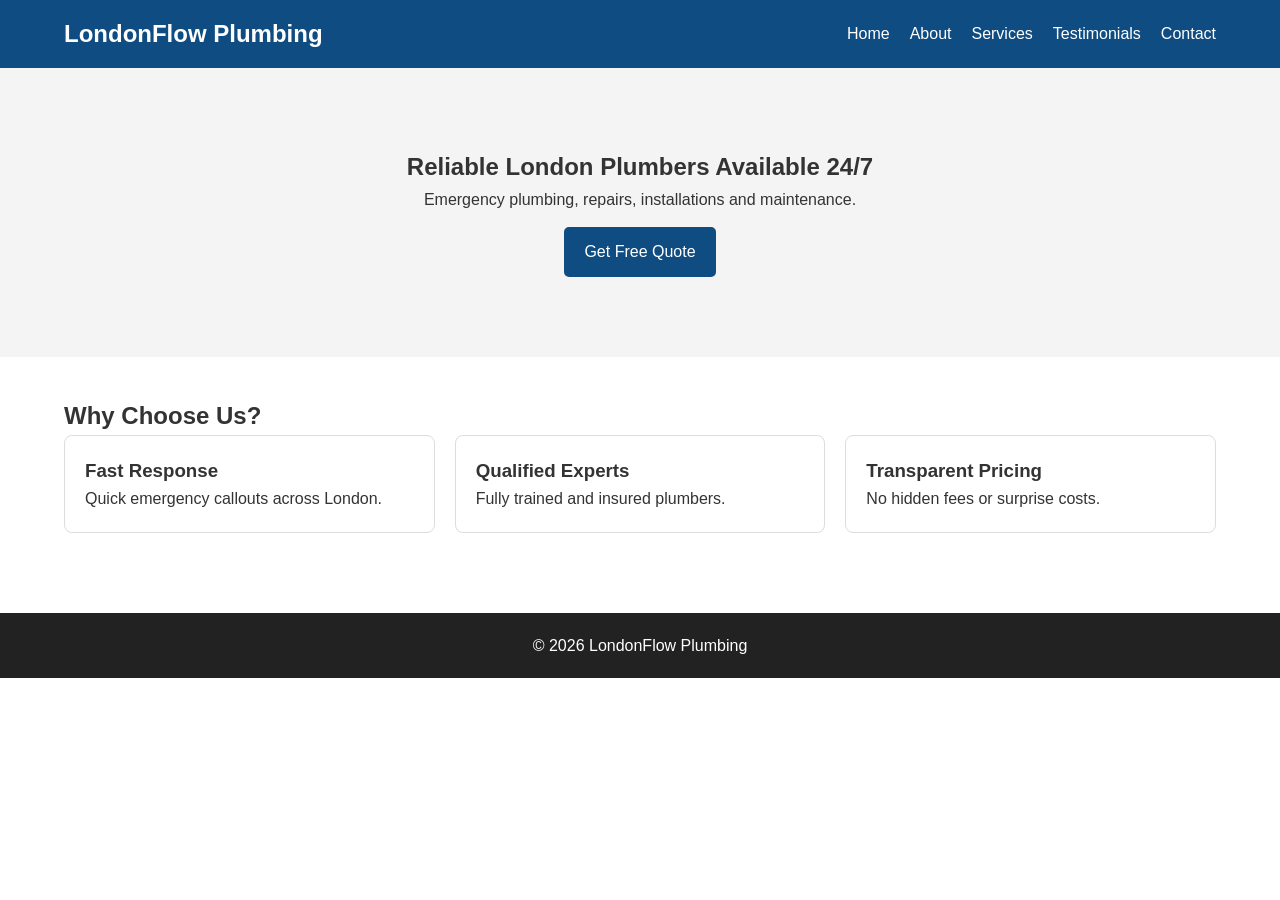
<file: index.html>
<!DOCTYPE html>
<html>
<head>
<meta charset="UTF-8">
<title>LondonFlow Plumbing</title>
<link rel="stylesheet" href="style.css">
</head>
<body>

<header>
<nav>
<h2>LondonFlow Plumbing</h2>
<ul>
<li><a href="index.html">Home</a></li>
<li><a href="about.html">About</a></li>
<li><a href="services.html">Services</a></li>
<li><a href="testimonials.html">Testimonials</a></li>
<li><a href="contact.html">Contact</a></li>
</ul>
</nav>
</header>

<section class="hero">
<h1>Reliable London Plumbers Available 24/7</h1>
<p>Emergency plumbing, repairs, installations and maintenance.</p>
<a href="contact.html" class="btn">Get Free Quote</a>
</section>

<div class="container">
<h2>Why Choose Us?</h2>

<div class="cards">

<div class="card">
<h3>Fast Response</h3>
<p>Quick emergency callouts across London.</p>
</div>

<div class="card">
<h3>Qualified Experts</h3>
<p>Fully trained and insured plumbers.</p>
</div>

<div class="card">
<h3>Transparent Pricing</h3>
<p>No hidden fees or surprise costs.</p>
</div>

</div>
</div>

<footer>
<p>© 2026 LondonFlow Plumbing</p>
</footer>

<script src="script.js"></script>
</body>
</html>
</file>
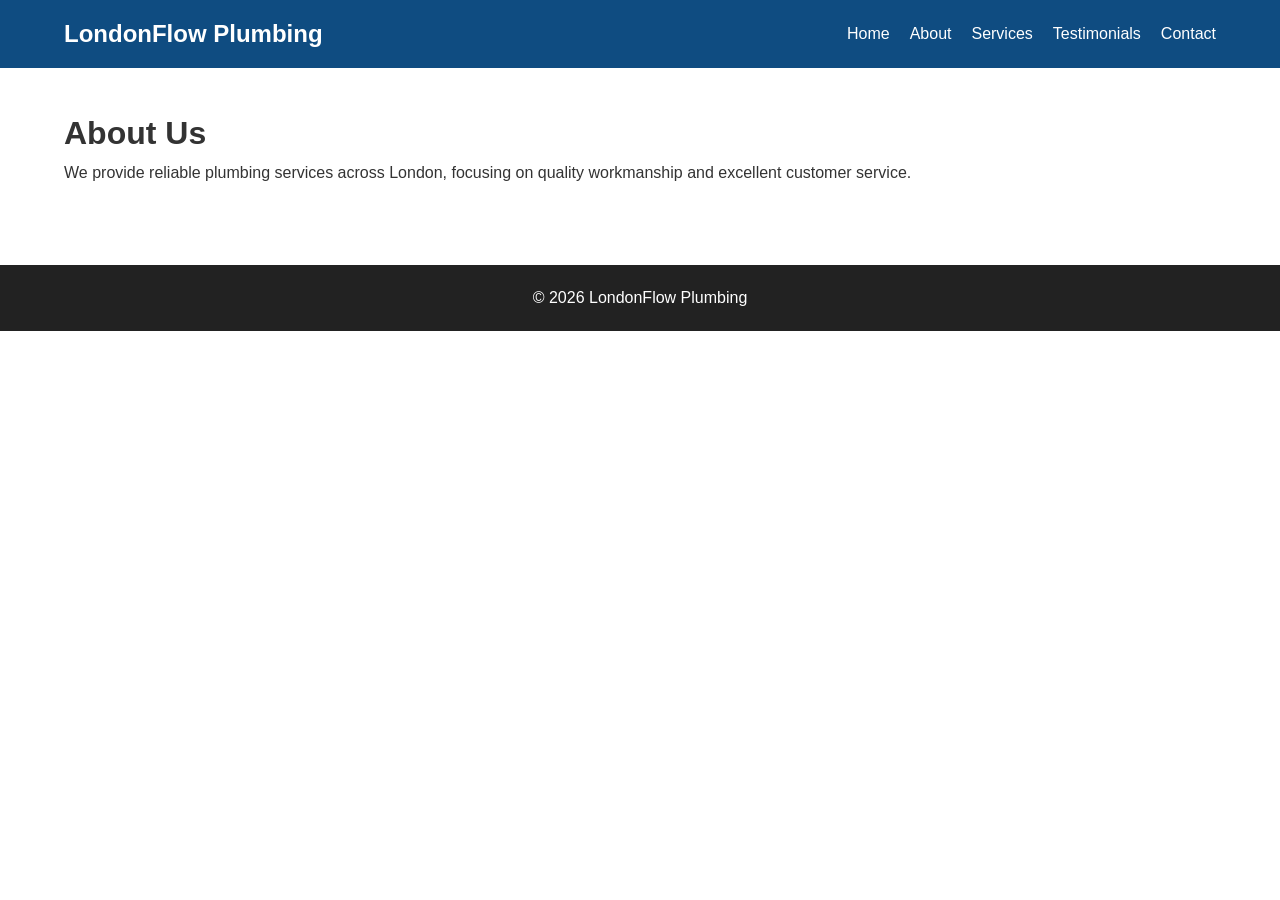
<file: about.html>
<!DOCTYPE html>
<html>
<head>
<title>About Us</title>
<link rel="stylesheet" href="style.css">
</head>
<body>

<header>
<nav>
<h2>LondonFlow Plumbing</h2>
<ul>
<li><a href="index.html">Home</a></li>
<li><a href="about.html">About</a></li>
<li><a href="services.html">Services</a></li>
<li><a href="testimonials.html">Testimonials</a></li>
<li><a href="contact.html">Contact</a></li>
</ul>
</nav>
</header>

<div class="container">
<h1>About Us</h1>
<p>We provide reliable plumbing services across London, focusing on quality workmanship and excellent customer service.</p>
</div>

<footer>
<p>© 2026 LondonFlow Plumbing</p>
</footer>

</body>
</html>
</file>
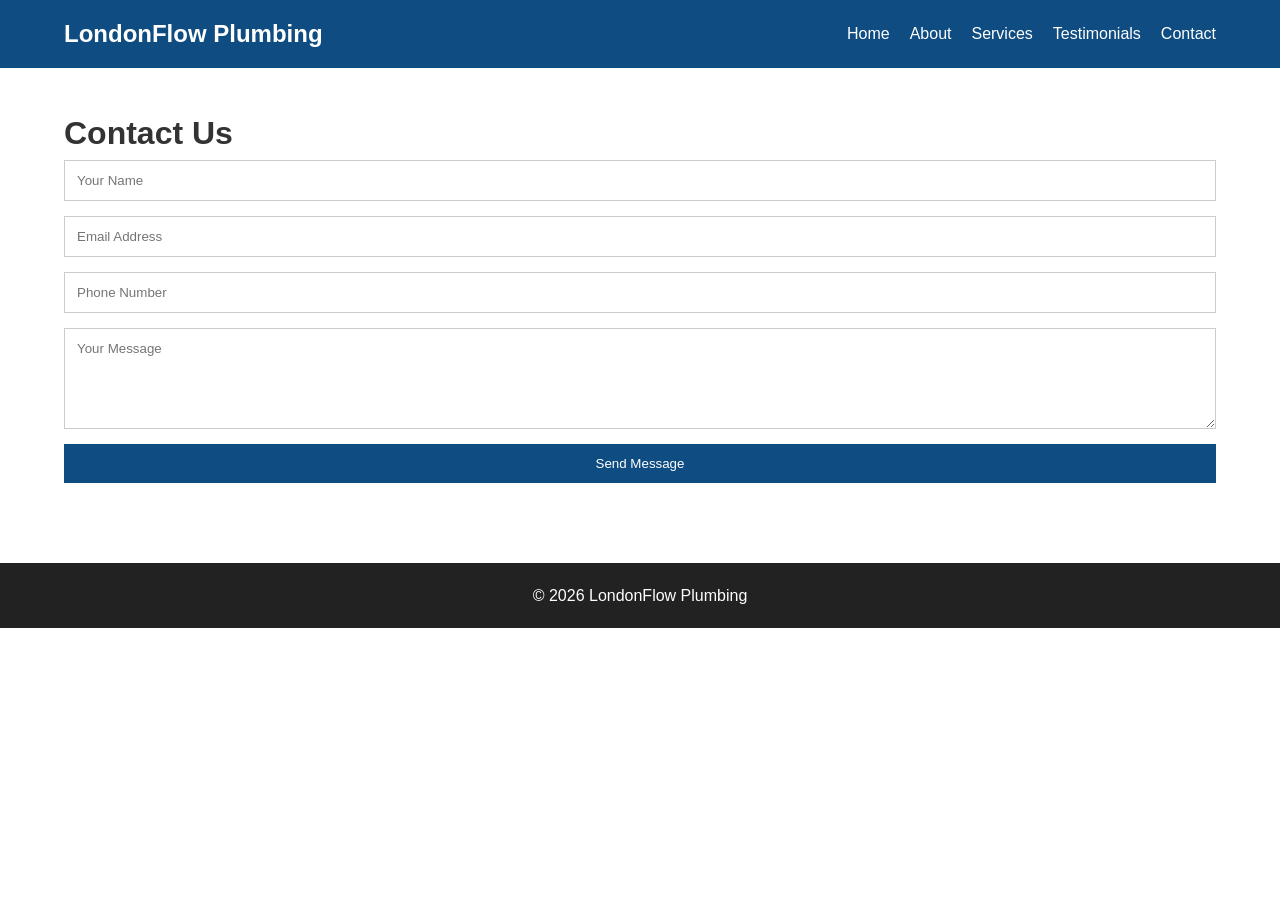
<file: contact.html>
<!DOCTYPE html>
<html>
<head>
<title>Contact</title>
<link rel="stylesheet" href="style.css">
</head>
<body>

<header>
<nav>
<h2>LondonFlow Plumbing</h2>
<ul>
<li><a href="index.html">Home</a></li>
<li><a href="about.html">About</a></li>
<li><a href="services.html">Services</a></li>
<li><a href="testimonials.html">Testimonials</a></li>
<li><a href="contact.html">Contact</a></li>
</ul>
</nav>
</header>

<div class="container">
<h1>Contact Us</h1>

<form>
<input type="text" placeholder="Your Name" required>
<input type="email" placeholder="Email Address" required>
<input type="tel" placeholder="Phone Number">
<textarea rows="5" placeholder="Your Message"></textarea>
<button type="submit">Send Message</button>
</form>

</div>

<footer>
<p>© 2026 LondonFlow Plumbing</p>
</footer>

</body>
</html>
</file>
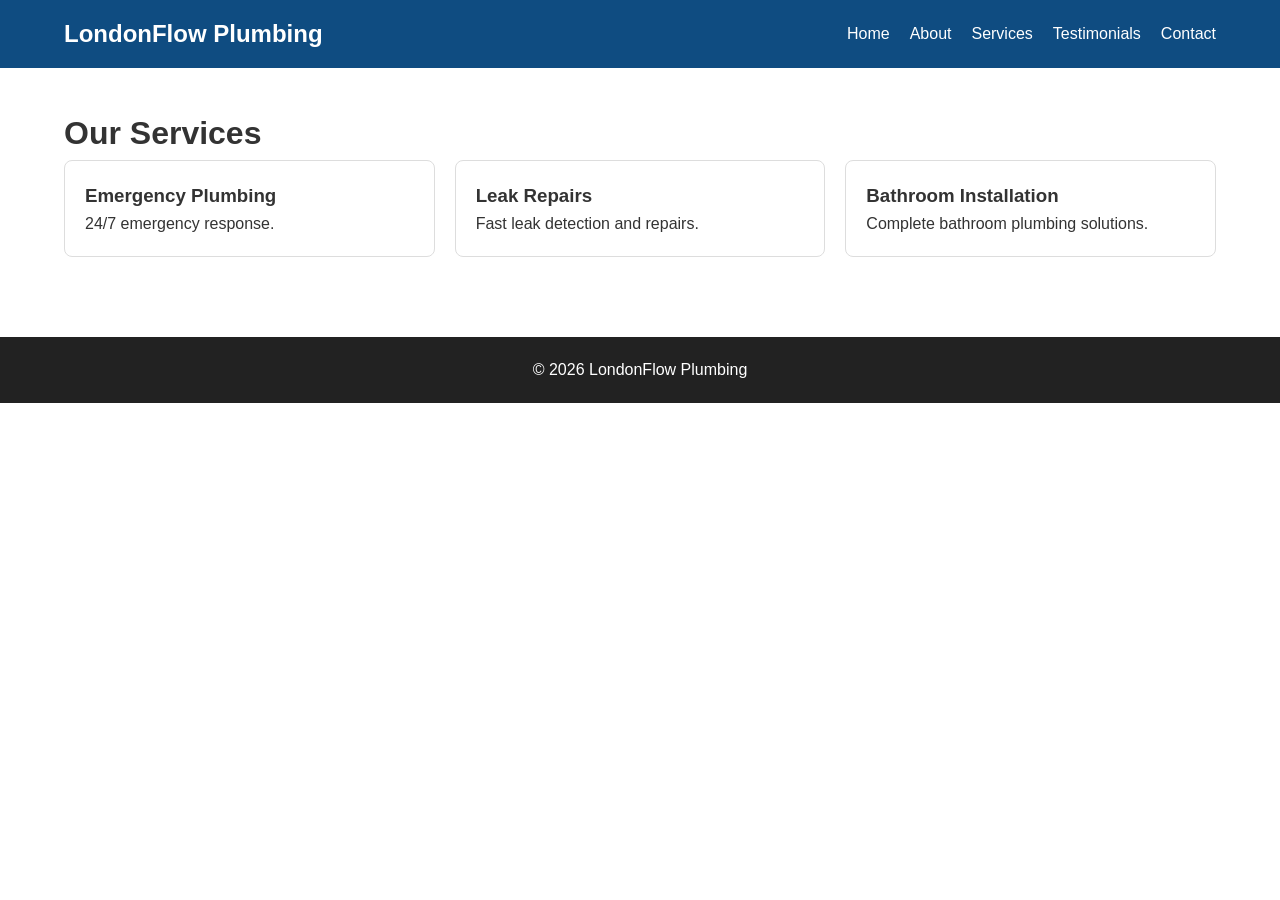
<file: services.html>
<!DOCTYPE html>
<html>
<head>
<title>Services</title>
<link rel="stylesheet" href="style.css">
</head>
<body>

<header>
<nav>
<h2>LondonFlow Plumbing</h2>
<ul>
<li><a href="index.html">Home</a></li>
<li><a href="about.html">About</a></li>
<li><a href="services.html">Services</a></li>
<li><a href="testimonials.html">Testimonials</a></li>
<li><a href="contact.html">Contact</a></li>
</ul>
</nav>
</header>

<div class="container">
<h1>Our Services</h1>

<div class="cards">

<div class="card">
<h3>Emergency Plumbing</h3>
<p>24/7 emergency response.</p>
</div>

<div class="card">
<h3>Leak Repairs</h3>
<p>Fast leak detection and repairs.</p>
</div>

<div class="card">
<h3>Bathroom Installation</h3>
<p>Complete bathroom plumbing solutions.</p>
</div>

</div>
</div>

<footer>
<p>© 2026 LondonFlow Plumbing</p>
</footer>

</body>
</html>
</file>
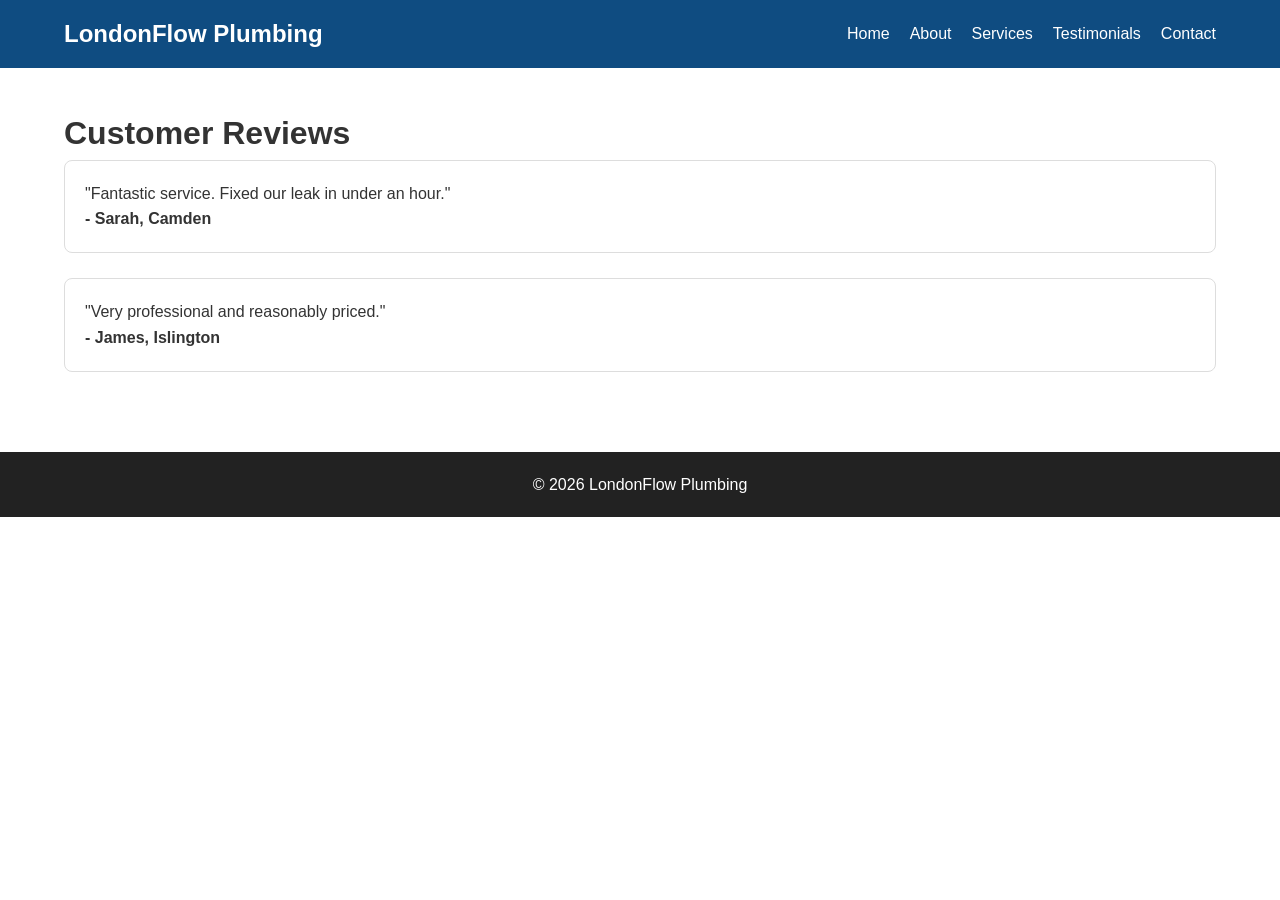
<file: testimonials.html>
<!DOCTYPE html>
<html>
<head>
<title>Testimonials</title>
<link rel="stylesheet" href="style.css">
</head>
<body>

<header>
<nav>
<h2>LondonFlow Plumbing</h2>
<ul>
<li><a href="index.html">Home</a></li>
<li><a href="about.html">About</a></li>
<li><a href="services.html">Services</a></li>
<li><a href="testimonials.html">Testimonials</a></li>
<li><a href="contact.html">Contact</a></li>
</ul>
</nav>
</header>

<div class="container">
<h1>Customer Reviews</h1>

<div class="card">
<p>"Fantastic service. Fixed our leak in under an hour."</p>
<strong>- Sarah, Camden</strong>
</div>

<br>

<div class="card">
<p>"Very professional and reasonably priced."</p>
<strong>- James, Islington</strong>
</div>

</div>

<footer>
<p>© 2026 LondonFlow Plumbing</p>
</footer>

</body>
</html>
</file>
<file: style.css>
*{
  margin:0;
  padding:0;
  box-sizing:border-box;
  font-family:Arial,sans-serif;
}

body{
  line-height:1.6;
  color:#333;
}

header{
  background:#0F4C81;
  color:white;
  padding:15px 0;
}

nav{
  width:90%;
  margin:auto;
  display:flex;
  justify-content:space-between;
  align-items:center;
}

nav ul{
  display:flex;
  list-style:none;
  gap:20px;
}

nav a{
  color:white;
  text-decoration:none;
}

.hero{
  background:#f4f4f4;
  padding:80px 20px;
  text-align:center;
}

.btn{
  display:inline-block;
  padding:12px 20px;
  background:#0F4C81;
  color:white;
  text-decoration:none;
  border-radius:5px;
  margin-top:15px;
}

.container{
  width:90%;
  max-width:1200px;
  margin:auto;
  padding:40px 0;
}

.cards{
  display:grid;
  grid-template-columns:repeat(auto-fit,minmax(250px,1fr));
  gap:20px;
}

.card{
  padding:20px;
  border:1px solid #ddd;
  border-radius:8px;
}

footer{
  background:#222;
  color:white;
  text-align:center;
  padding:20px;
  margin-top:40px;
}

form{
  display:flex;
  flex-direction:column;
  gap:15px;
}

input, textarea{
  padding:12px;
  border:1px solid #ccc;
}

button{
  background:#0F4C81;
  color:white;
  border:none;
  padding:12px;
  cursor:pointer;
}
</file>
